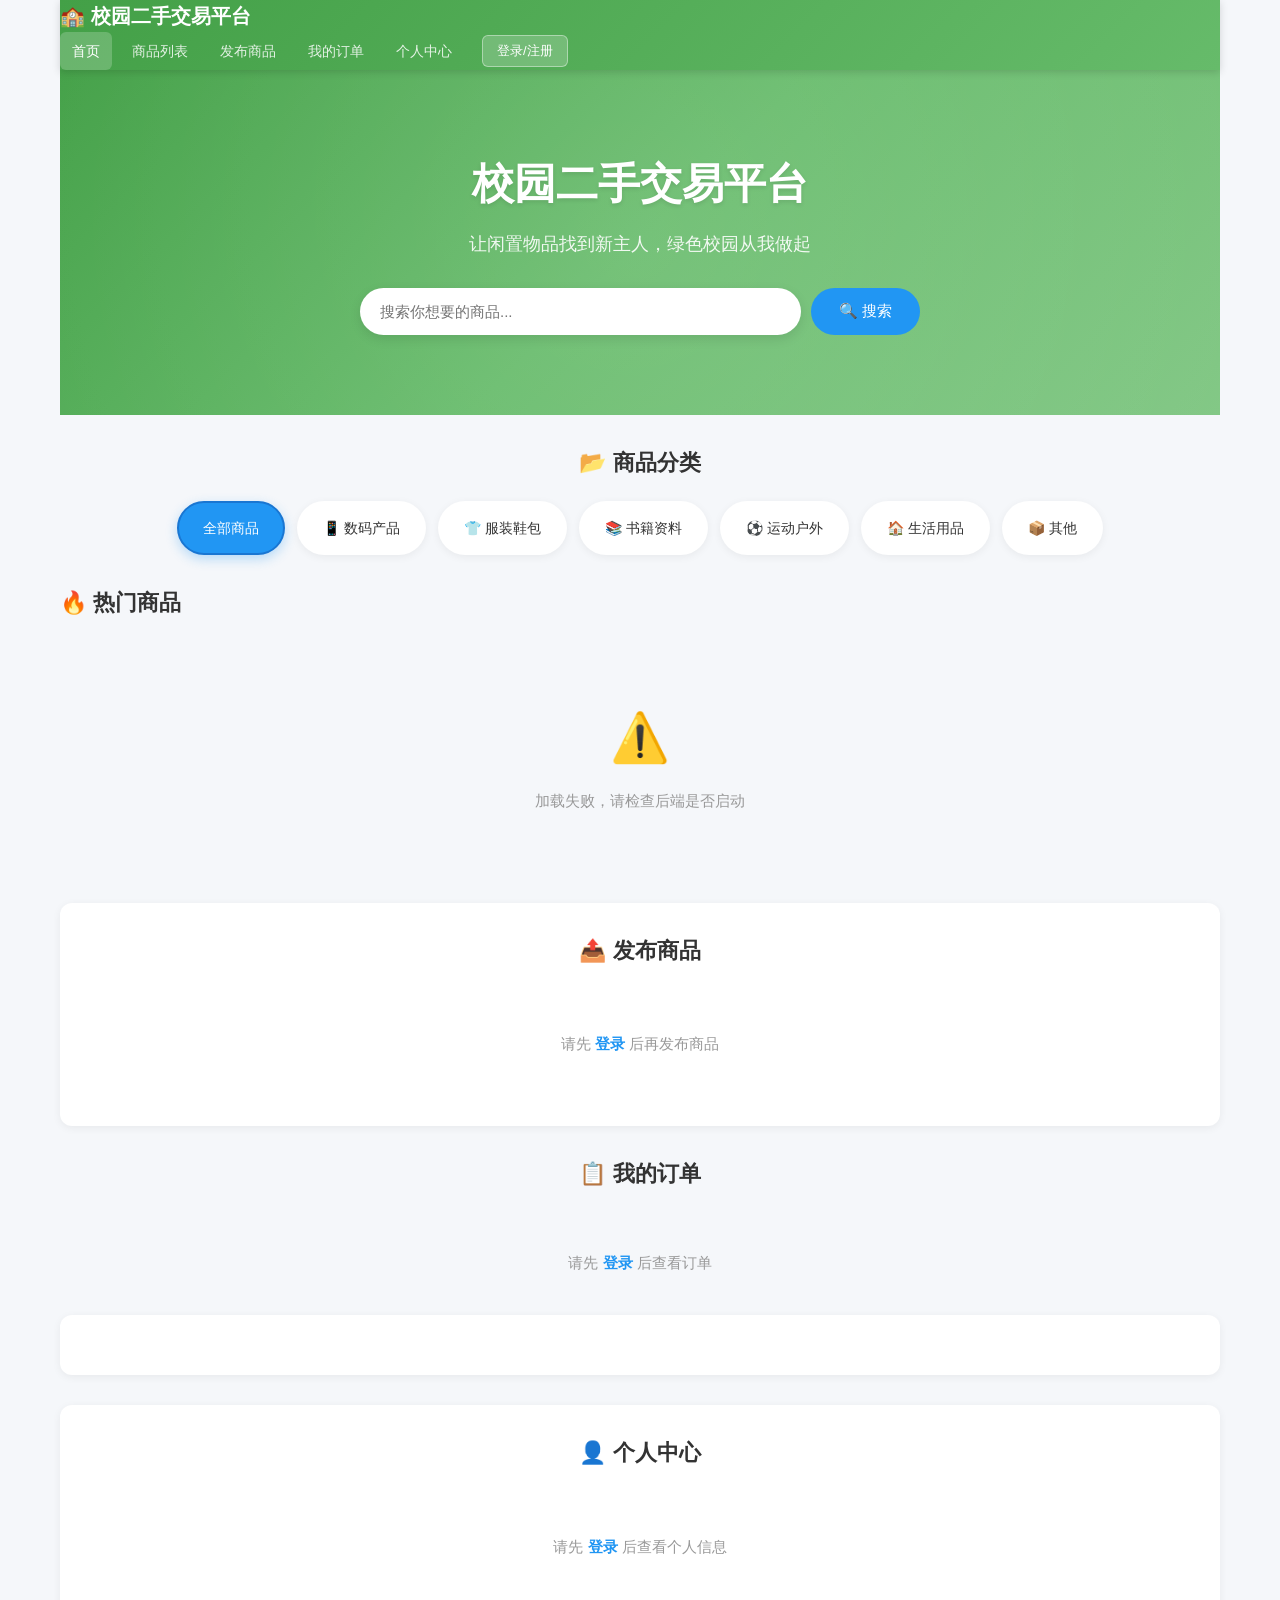
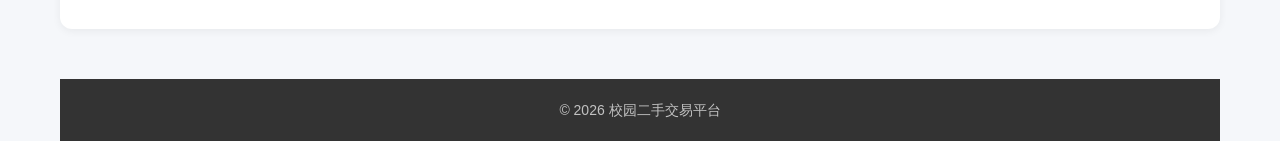
<file: frontend/index.html>
<!DOCTYPE html>
<html lang="zh-CN">
<head>
    <meta charset="UTF-8">
    <meta name="viewport" content="width=device-width, initial-scale=1.0">
    <title>校园二手交易平台</title>
    <link rel="stylesheet" href="styles.css">
</head>
<body>
    <!-- Toast 通知容器 -->
    <div id="toast-container"></div>

    <div class="container">
        <!-- 导航栏 -->
        <nav class="navbar">
            <div class="logo">🏫 校园二手交易平台</div>
            <div class="nav-links">
                <a href="#banner" class="nav-link active" data-section="banner">首页</a>
                <a href="#products" class="nav-link" data-section="products">商品列表</a>
                <a href="#publish" class="nav-link" data-section="publish">发布商品</a>
                <a href="#orders" class="nav-link" data-section="orders">我的订单</a>
                <a href="#profile" class="nav-link" data-section="profile">个人中心</a>
                <div class="nav-user-area">
                    <span id="nav-username" class="nav-username" style="display:none;"></span>
                    <button id="login-btn" class="btn btn-nav">登录/注册</button>
                    <button id="logout-btn" class="btn btn-nav btn-logout" style="display:none;">退出</button>
                </div>
            </div>
        </nav>

        <!-- 登录/注册模态框 -->
        <div id="login-modal" class="modal">
            <div class="modal-content">
                <span class="close">&times;</span>
                <h2>👤 用户登录</h2>
                <form id="login-form">
                    <div class="form-group">
                        <label for="username">用户名</label>
                        <input type="text" id="username" placeholder="请输入用户名" required>
                    </div>
                    <div class="form-group">
                        <label for="password">密码</label>
                        <input type="password" id="password" placeholder="请输入密码" required>
                    </div>
                    <button type="submit" class="btn btn-primary btn-block">登 录</button>
                    <p class="switch-form">还没有账号？<a href="#" id="switch-to-register">立即注册</a></p>
                </form>
            </div>
        </div>

        <div id="register-modal" class="modal">
            <div class="modal-content">
                <span class="close">&times;</span>
                <h2>📝 用户注册</h2>
                <form id="register-form">
                    <div class="form-group">
                        <label for="reg-username">用户名</label>
                        <input type="text" id="reg-username" placeholder="请输入用户名" required>
                    </div>
                    <div class="form-group">
                        <label for="reg-password">密码</label>
                        <input type="password" id="reg-password" placeholder="至少6位密码" required>
                    </div>
                    <div class="form-group">
                        <label for="reg-phone">手机号</label>
                        <input type="tel" id="reg-phone" placeholder="请输入手机号" required>
                    </div>
                    <div class="form-group">
                        <label for="reg-role">角色</label>
                        <select id="reg-role">
                            <option value="buyer">买家</option>
                            <option value="seller">卖家</option>
                        </select>
                    </div>
                    <button type="submit" class="btn btn-primary btn-block">注 册</button>
                    <p class="switch-form">已有账号？<a href="#" id="switch-to-login">立即登录</a></p>
                </form>
            </div>
        </div>

        <!-- 商品详情弹窗 -->
        <div id="detail-modal" class="modal">
            <div class="modal-content modal-large">
                <span class="close">&times;</span>
                <div id="detail-body" class="detail-body">
                    <!-- 动态填充 -->
                </div>
            </div>
        </div>

        <!-- 购买确认弹窗 -->
        <div id="purchase-modal" class="modal">
            <div class="modal-content">
                <span class="close">&times;</span>
                <h2>🛒 确认购买</h2>
                <div id="purchase-body">
                    <!-- 动态填充 -->
                </div>
            </div>
        </div>

        <!-- 评价弹窗 -->
        <div id="review-modal" class="modal">
            <div class="modal-content">
                <span class="close">&times;</span>
                <h2>⭐ 评价订单</h2>
                <form id="review-form">
                    <input type="hidden" id="review-order-id">
                    <input type="hidden" id="review-seller-id">
                    <div class="form-group">
                        <label>评分</label>
                        <div class="star-rating" id="star-rating">
                            <span class="star" data-value="1">★</span>
                            <span class="star" data-value="2">★</span>
                            <span class="star" data-value="3">★</span>
                            <span class="star" data-value="4">★</span>
                            <span class="star" data-value="5">★</span>
                        </div>
                        <input type="hidden" id="review-rating" value="5">
                    </div>
                    <div class="form-group">
                        <label for="review-content">评价内容</label>
                        <textarea id="review-content" rows="3" placeholder="请输入评价内容..." required></textarea>
                    </div>
                    <button type="submit" class="btn btn-primary btn-block">提交评价</button>
                </form>
            </div>
        </div>

        <!-- 首页轮播 -->
        <div id="banner" class="banner">
            <div class="banner-content">
                <h1>校园二手交易平台</h1>
                <p>让闲置物品找到新主人，绿色校园从我做起</p>
                <div class="search-box">
                    <input type="text" id="search-input" placeholder="搜索你想要的商品...">
                    <button id="search-btn" class="btn btn-primary">🔍 搜索</button>
                </div>
            </div>
        </div>

        <!-- 商品分类 -->
        <div class="categories">
            <h2>📂 商品分类</h2>
            <div class="category-list">
                <div class="category-item active" data-category-id="0">全部商品</div>
                <div class="category-item" data-category-id="1">📱 数码产品</div>
                <div class="category-item" data-category-id="2">👕 服装鞋包</div>
                <div class="category-item" data-category-id="3">📚 书籍资料</div>
                <div class="category-item" data-category-id="4">⚽ 运动户外</div>
                <div class="category-item" data-category-id="5">🏠 生活用品</div>
                <div class="category-item" data-category-id="6">📦 其他</div>
            </div>
        </div>

        <!-- 商品列表 -->
        <div id="products" class="products">
            <div class="section-header">
                <h2>🔥 热门商品</h2>
                <span id="product-count" class="product-count"></span>
            </div>
            <div class="product-list" id="product-list">
                <div class="loading-spinner" id="product-loading">
                    <div class="spinner"></div>
                    <p>加载中...</p>
                </div>
            </div>
        </div>

        <!-- 发布商品 -->
        <div id="publish" class="publish">
            <h2>📤 发布商品</h2>
            <div id="publish-login-hint" class="login-hint" style="display:none;">
                <p>请先 <a href="#" id="publish-login-link">登录</a> 后再发布商品</p>
            </div>
            <form id="publish-form">
                <div class="form-group">
                    <label for="product-name">商品名称</label>
                    <input type="text" id="product-name" placeholder="请输入商品名称" required>
                </div>
                <div class="form-group">
                    <label for="product-category">分类</label>
                    <select id="product-category">
                        <option value="1">📱 数码产品</option>
                        <option value="2">👕 服装鞋包</option>
                        <option value="3">📚 书籍资料</option>
                        <option value="4">⚽ 运动户外</option>
                        <option value="5">🏠 生活用品</option>
                        <option value="6">📦 其他</option>
                    </select>
                </div>
                <div class="form-group">
                    <label for="product-price">价格（元）</label>
                    <input type="number" id="product-price" step="0.01" min="0.01" placeholder="请输入价格" required>
                </div>
                <div class="form-group">
                    <label for="product-stock">库存数量</label>
                    <input type="number" id="product-stock" min="1" placeholder="请输入库存" required>
                </div>
                <div class="form-group">
                    <label for="product-description">商品描述</label>
                    <textarea id="product-description" rows="4" placeholder="请详细描述商品的新旧程度、功能状况等..." required></textarea>
                </div>
                <button type="submit" class="btn btn-primary btn-block">🚀 发布商品</button>
            </form>
        </div>

        <!-- 我的订单 -->
        <div id="orders" class="orders">
            <h2>📋 我的订单</h2>
            <div id="orders-login-hint" class="login-hint" style="display:none;">
                <p>请先 <a href="#" id="orders-login-link">登录</a> 后查看订单</p>
            </div>
            <div class="order-list" id="order-list">
                <!-- 订单将通过JavaScript动态添加 -->
            </div>
        </div>

        <!-- 个人中心 -->
        <div id="profile" class="profile">
            <h2>👤 个人中心</h2>
            <div id="profile-login-hint" class="login-hint" style="display:none;">
                <p>请先 <a href="#" id="profile-login-link">登录</a> 后查看个人信息</p>
            </div>
            <div class="profile-info" id="profile-info">
                <!-- 个人信息将通过JavaScript动态添加 -->
            </div>
        </div>

        <!-- 页脚 -->
        <footer class="footer">
            <p>© 2026 校园二手交易平台</p>
        </footer>
    </div>

    <script src="api.js"></script>
    <script src="script.js"></script>
</body>
</html>
</file>
<file: frontend/styles.css>
/* ==================== 全局样式 ==================== */
* {
    margin: 0;
    padding: 0;
    box-sizing: border-box;
}

body {
    font-family: -apple-system, BlinkMacSystemFont, 'Segoe UI', 'PingFang SC', 'Microsoft YaHei', sans-serif;
    line-height: 1.6;
    color: #333;
    background-color: #f5f7fa;
}

.container {
    max-width: 1200px;
    margin: 0 auto;
    padding: 0 20px;
}

/* ==================== Toast 通知系统 ==================== */
#toast-container {
    position: fixed;
    top: 80px;
    right: 20px;
    z-index: 9999;
    display: flex;
    flex-direction: column;
    gap: 10px;
}

.toast {
    display: flex;
    align-items: center;
    gap: 10px;
    padding: 12px 20px;
    border-radius: 8px;
    color: white;
    font-size: 14px;
    box-shadow: 0 4px 12px rgba(0,0,0,0.15);
    transform: translateX(120%);
    transition: transform 0.3s ease;
    max-width: 360px;
    word-break: break-word;
}

.toast.show {
    transform: translateX(0);
}

.toast-success { background-color: #4CAF50; }
.toast-error { background-color: #f44336; }
.toast-info { background-color: #2196F3; }
.toast-warning { background-color: #ff9800; }

/* ==================== 导航栏 ==================== */
.navbar {
    background: linear-gradient(135deg, #43a047, #66bb6a);
    color: white;
    padding: 0;
    position: sticky;
    top: 0;
    z-index: 1000;
    box-shadow: 0 2px 8px rgba(0,0,0,0.15);
}

.navbar .container {
    display: flex;
    justify-content: space-between;
    align-items: center;
    height: 60px;
}

.logo {
    font-size: 20px;
    font-weight: bold;
    white-space: nowrap;
}

.nav-links {
    display: flex;
    gap: 8px;
    align-items: center;
}

.nav-link {
    color: rgba(255,255,255,0.85);
    text-decoration: none;
    font-size: 14px;
    padding: 8px 12px;
    border-radius: 6px;
    transition: all 0.3s ease;
}

.nav-link:hover,
.nav-link.active {
    color: white;
    background-color: rgba(255,255,255,0.2);
}

.nav-user-area {
    display: flex;
    align-items: center;
    gap: 10px;
    margin-left: 10px;
}

.nav-username {
    font-size: 14px;
    color: white;
    white-space: nowrap;
}

/* ==================== 按钮系统 ==================== */
.btn {
    padding: 8px 16px;
    border: none;
    border-radius: 6px;
    cursor: pointer;
    font-size: 14px;
    transition: all 0.2s ease;
    display: inline-flex;
    align-items: center;
    justify-content: center;
    gap: 4px;
    white-space: nowrap;
}

.btn:hover { transform: translateY(-1px); box-shadow: 0 2px 8px rgba(0,0,0,0.15); }
.btn:active { transform: translateY(0); }

.btn-primary { background-color: #2196F3; color: white; }
.btn-primary:hover { background-color: #1976D2; }

.btn-secondary { background-color: #e0e0e0; color: #333; }
.btn-secondary:hover { background-color: #d0d0d0; }

.btn-danger { background-color: #f44336; color: white; }
.btn-danger:hover { background-color: #d32f2f; }

.btn-warning { background-color: #ff9800; color: white; }
.btn-warning:hover { background-color: #f57c00; }

.btn-nav {
    background-color: rgba(255,255,255,0.2);
    color: white;
    border: 1px solid rgba(255,255,255,0.4);
    font-size: 13px;
    padding: 6px 14px;
}
.btn-nav:hover { background-color: rgba(255,255,255,0.3); box-shadow: none; }

.btn-logout {
    background-color: rgba(244,67,54,0.8);
    border-color: rgba(244,67,54,0.6);
}

.btn-block { display: flex; width: 100%; }
.btn-lg { padding: 12px 24px; font-size: 16px; }
.btn-sm { padding: 5px 12px; font-size: 12px; }
.btn-disabled { background-color: #e0e0e0; color: #999; cursor: not-allowed; }
.btn-disabled:hover { transform: none; box-shadow: none; }

.btn-detail {
    background-color: #f5f5f5;
    color: #333;
    border: 1px solid #ddd;
}

/* ==================== 模态框 ==================== */
.modal {
    display: none;
    position: fixed;
    z-index: 2000;
    left: 0;
    top: 0;
    width: 100%;
    height: 100%;
    overflow: auto;
    background-color: rgba(0,0,0,0.5);
    animation: fadeIn 0.2s ease;
}

@keyframes fadeIn {
    from { opacity: 0; }
    to { opacity: 1; }
}

.modal-content {
    background-color: #fff;
    margin: 10% auto;
    padding: 30px;
    border: none;
    width: 90%;
    max-width: 420px;
    border-radius: 12px;
    box-shadow: 0 8px 32px rgba(0,0,0,0.2);
    animation: slideUp 0.3s ease;
}

.modal-large {
    max-width: 700px;
}

@keyframes slideUp {
    from { transform: translateY(30px); opacity: 0; }
    to { transform: translateY(0); opacity: 1; }
}

.modal-content h2 {
    margin-bottom: 20px;
    color: #333;
    font-size: 20px;
}

.close {
    color: #999;
    float: right;
    font-size: 24px;
    font-weight: bold;
    cursor: pointer;
    width: 32px;
    height: 32px;
    display: flex;
    align-items: center;
    justify-content: center;
    border-radius: 50%;
    transition: all 0.2s;
}

.close:hover {
    color: #333;
    background-color: #f0f0f0;
}

/* ==================== 表单样式 ==================== */
.form-group {
    margin-bottom: 16px;
}

.form-group label {
    display: block;
    margin-bottom: 6px;
    font-weight: 600;
    font-size: 14px;
    color: #555;
}

.form-group input,
.form-group select,
.form-group textarea {
    width: 100%;
    padding: 10px 12px;
    border: 1px solid #ddd;
    border-radius: 8px;
    font-size: 14px;
    transition: border-color 0.2s;
    outline: none;
}

.form-group input:focus,
.form-group select:focus,
.form-group textarea:focus {
    border-color: #2196F3;
    box-shadow: 0 0 0 3px rgba(33,150,243,0.1);
}

.switch-form {
    margin-top: 12px;
    text-align: center;
    font-size: 14px;
    color: #666;
}

.switch-form a {
    color: #2196F3;
    text-decoration: none;
    font-weight: 600;
}

.switch-form a:hover {
    text-decoration: underline;
}

/* ==================== 轮播图/Banner ==================== */
.banner {
    background: linear-gradient(135deg, #43a047 0%, #66bb6a 50%, #81c784 100%);
    color: white;
    padding: 80px 0;
    text-align: center;
    margin-bottom: 30px;
    position: relative;
    overflow: hidden;
}

.banner::before {
    content: '';
    position: absolute;
    top: -50%;
    left: -50%;
    width: 200%;
    height: 200%;
    background: radial-gradient(circle, rgba(255,255,255,0.1) 0%, transparent 60%);
    animation: bannerPulse 8s ease-in-out infinite;
}

@keyframes bannerPulse {
    0%, 100% { transform: scale(1); }
    50% { transform: scale(1.1); }
}

.banner-content {
    position: relative;
    z-index: 1;
}

.banner-content h1 {
    font-size: 42px;
    margin-bottom: 12px;
    font-weight: 700;
    text-shadow: 0 2px 4px rgba(0,0,0,0.1);
}

.banner-content p {
    font-size: 18px;
    margin-bottom: 30px;
    opacity: 0.9;
}

.search-box {
    display: flex;
    justify-content: center;
    gap: 10px;
    max-width: 560px;
    margin: 0 auto;
}

.search-box input {
    flex: 1;
    padding: 14px 20px;
    border: none;
    border-radius: 50px;
    font-size: 15px;
    outline: none;
    box-shadow: 0 4px 12px rgba(0,0,0,0.1);
}

.search-box .btn {
    padding: 14px 28px;
    font-size: 15px;
    border-radius: 50px;
}

/* ==================== 商品分类 ==================== */
.categories {
    margin-bottom: 30px;
}

.categories h2 {
    text-align: center;
    margin-bottom: 20px;
    color: #333;
    font-size: 22px;
}

.category-list {
    display: flex;
    justify-content: center;
    flex-wrap: wrap;
    gap: 12px;
}

.category-item {
    background-color: white;
    padding: 14px 24px;
    border-radius: 50px;
    box-shadow: 0 2px 8px rgba(0,0,0,0.06);
    cursor: pointer;
    transition: all 0.3s ease;
    font-size: 14px;
    user-select: none;
    border: 2px solid transparent;
}

.category-item:hover {
    transform: translateY(-2px);
    box-shadow: 0 4px 12px rgba(0,0,0,0.1);
}

.category-item.active {
    background-color: #2196F3;
    color: white;
    border-color: #1976D2;
    box-shadow: 0 4px 12px rgba(33,150,243,0.3);
}

/* ==================== 商品列表 ==================== */
.products {
    margin-bottom: 30px;
}

.section-header {
    display: flex;
    justify-content: space-between;
    align-items: center;
    margin-bottom: 20px;
}

.section-header h2 {
    color: #333;
    font-size: 22px;
}

.product-count {
    font-size: 14px;
    color: #999;
}

.product-list {
    display: grid;
    grid-template-columns: repeat(auto-fill, minmax(280px, 1fr));
    gap: 20px;
    min-height: 100px;
}

.product-item {
    background-color: white;
    border-radius: 12px;
    box-shadow: 0 2px 8px rgba(0,0,0,0.06);
    overflow: hidden;
    transition: all 0.3s ease;
    cursor: pointer;
}

.product-item:hover {
    transform: translateY(-4px);
    box-shadow: 0 8px 24px rgba(0,0,0,0.12);
}

.product-image {
    width: 100%;
    height: 180px;
    background: linear-gradient(135deg, #f0f4f8, #e8ecf0);
    display: flex;
    align-items: center;
    justify-content: center;
    overflow: hidden;
}

.product-image img {
    width: 100%;
    height: 100%;
    object-fit: cover;
    transition: transform 0.3s ease;
}

.product-item:hover .product-image img {
    transform: scale(1.05);
}

.product-info {
    padding: 16px;
}

.product-name {
    font-size: 16px;
    font-weight: 600;
    margin-bottom: 8px;
    overflow: hidden;
    text-overflow: ellipsis;
    white-space: nowrap;
}

.product-price {
    font-size: 22px;
    color: #f44336;
    font-weight: 700;
    margin-bottom: 8px;
}

.product-meta {
    display: flex;
    align-items: center;
    gap: 10px;
    margin-bottom: 8px;
    font-size: 12px;
    color: #888;
}

.product-stock {
    background-color: #f5f5f5;
    padding: 2px 8px;
    border-radius: 4px;
}

.product-status {
    padding: 2px 8px;
    border-radius: 4px;
    font-size: 12px;
}

.product-status-active {
    background-color: #e8f5e9;
    color: #2e7d32;
}

.product-status-pending {
    background-color: #fff3e0;
    color: #e65100;
}

.product-description {
    font-size: 13px;
    color: #888;
    margin-bottom: 12px;
    height: 40px;
    overflow: hidden;
    line-height: 1.5;
}

.product-actions {
    display: flex;
    gap: 8px;
}

.product-actions .btn {
    flex: 1;
    font-size: 13px;
    padding: 8px;
}

/* ==================== 商品详情弹窗 ==================== */
.detail-body {
    padding: 10px 0;
}

.detail-layout {
    display: flex;
    gap: 30px;
}

.detail-image {
    width: 240px;
    height: 240px;
    background: linear-gradient(135deg, #f0f4f8, #e8ecf0);
    border-radius: 12px;
    display: flex;
    align-items: center;
    justify-content: center;
    font-size: 80px;
    flex-shrink: 0;
}

.detail-info {
    flex: 1;
}

.detail-title {
    font-size: 22px;
    margin-bottom: 12px;
    color: #333;
}

.detail-price {
    font-size: 28px;
    color: #f44336;
    font-weight: 700;
    margin-bottom: 16px;
}

.detail-meta {
    display: flex;
    gap: 20px;
    font-size: 14px;
    color: #666;
    margin-bottom: 20px;
}

.detail-desc {
    margin-bottom: 24px;
}

.detail-desc h4 {
    font-size: 15px;
    color: #555;
    margin-bottom: 8px;
}

.detail-desc p {
    font-size: 14px;
    color: #777;
    line-height: 1.8;
}

.detail-actions {
    display: flex;
    gap: 12px;
}

/* ==================== 购买弹窗 ==================== */
.purchase-info {
    padding: 10px 0;
}

.purchase-product {
    display: flex;
    align-items: center;
    gap: 16px;
    padding: 16px;
    background-color: #f9f9f9;
    border-radius: 10px;
    margin-bottom: 20px;
}

.purchase-icon {
    font-size: 40px;
}

.purchase-name {
    font-size: 16px;
    font-weight: 600;
    margin-bottom: 4px;
}

.purchase-price {
    font-size: 20px;
    color: #f44336;
    font-weight: 700;
}

.quantity-control {
    display: flex;
    align-items: center;
    gap: 12px;
}

.btn-qty {
    width: 36px;
    height: 36px;
    padding: 0;
    font-size: 18px;
    border-radius: 50%;
    background-color: #f0f0f0;
    color: #333;
    border: 1px solid #ddd;
}

.btn-qty:hover { background-color: #e0e0e0; }

.quantity-control input {
    width: 60px;
    text-align: center;
    font-size: 16px;
    font-weight: 600;
    border: 1px solid #ddd;
    border-radius: 8px;
    padding: 6px;
}

.stock-hint {
    font-size: 13px;
    color: #999;
}

.purchase-total {
    display: flex;
    justify-content: space-between;
    align-items: center;
    padding: 16px 0;
    margin: 16px 0;
    border-top: 1px solid #eee;
    font-size: 16px;
}

.total-price {
    font-size: 24px;
    color: #f44336;
    font-weight: 700;
}

.purchase-actions {
    display: flex;
    flex-direction: column;
    gap: 10px;
}

/* ==================== 星级评分 ==================== */
.star-rating {
    display: flex;
    gap: 4px;
}

.star-rating .star {
    font-size: 28px;
    color: #ddd;
    cursor: pointer;
    transition: color 0.2s;
    user-select: none;
}

.star-rating .star.active,
.star-rating .star.hover {
    color: #ffc107;
}

/* ==================== 发布商品 ==================== */
.publish {
    margin-bottom: 30px;
    background-color: white;
    padding: 30px;
    border-radius: 12px;
    box-shadow: 0 2px 8px rgba(0,0,0,0.06);
}

.publish h2 {
    text-align: center;
    margin-bottom: 24px;
    color: #333;
    font-size: 22px;
}

/* ==================== 订单列表 ==================== */
.orders {
    margin-bottom: 30px;
}

.orders h2 {
    text-align: center;
    margin-bottom: 20px;
    color: #333;
    font-size: 22px;
}

.order-list {
    background-color: white;
    border-radius: 12px;
    box-shadow: 0 2px 8px rgba(0,0,0,0.06);
    overflow: hidden;
    min-height: 60px;
}

.order-item {
    padding: 20px 24px;
    border-bottom: 1px solid #f0f0f0;
    transition: background-color 0.2s;
}

.order-item:hover {
    background-color: #fafafa;
}

.order-item:last-child {
    border-bottom: none;
}

.order-header {
    display: flex;
    justify-content: space-between;
    align-items: center;
    margin-bottom: 12px;
}

.order-id {
    font-weight: 600;
    font-size: 14px;
    color: #333;
}

.order-time {
    font-size: 12px;
    color: #999;
    margin-left: 12px;
}

.order-status {
    padding: 4px 12px;
    border-radius: 50px;
    font-size: 12px;
    font-weight: 600;
}

.status-pending { background-color: #fff3e0; color: #e65100; }
.status-paid { background-color: #e8f5e9; color: #2e7d32; }
.status-shipped { background-color: #e3f2fd; color: #1565c0; }
.status-completed { background-color: #f5f5f5; color: #757575; }
.status-cancelled { background-color: #ffebee; color: #c62828; }

.order-body {
    display: flex;
    justify-content: space-between;
    align-items: center;
    flex-wrap: wrap;
    gap: 12px;
}

.order-product-info {
    display: flex;
    gap: 20px;
    font-size: 14px;
    color: #666;
}

.order-total {
    font-size: 18px;
    color: #f44336;
    font-weight: 700;
}

.order-actions {
    display: flex;
    gap: 8px;
}

/* ==================== 个人中心 ==================== */
.profile {
    margin-bottom: 30px;
    background-color: white;
    padding: 30px;
    border-radius: 12px;
    box-shadow: 0 2px 8px rgba(0,0,0,0.06);
}

.profile h2 {
    text-align: center;
    margin-bottom: 24px;
    color: #333;
    font-size: 22px;
}

.profile-card {
    display: flex;
    gap: 30px;
    align-items: flex-start;
}

.profile-avatar {
    width: 80px;
    height: 80px;
    background: linear-gradient(135deg, #43a047, #66bb6a);
    border-radius: 50%;
    display: flex;
    align-items: center;
    justify-content: center;
    font-size: 36px;
    flex-shrink: 0;
}

.profile-details {
    flex: 1;
}

.profile-item {
    display: flex;
    justify-content: space-between;
    padding: 12px 0;
    border-bottom: 1px solid #f0f0f0;
}

.profile-item:last-child {
    border-bottom: none;
}

.profile-label {
    font-size: 14px;
    color: #888;
}

.profile-value {
    font-size: 14px;
    color: #333;
    font-weight: 500;
}

.credit-score {
    color: #4CAF50;
    font-weight: 700;
    font-size: 18px;
}

/* ==================== 未登录提示 ==================== */
.login-hint {
    text-align: center;
    padding: 40px 20px;
    color: #999;
    font-size: 15px;
}

.login-hint a {
    color: #2196F3;
    text-decoration: none;
    font-weight: 600;
}

.login-hint a:hover {
    text-decoration: underline;
}

/* ==================== 空状态 ==================== */
.empty-state {
    text-align: center;
    padding: 60px 20px;
    color: #999;
    grid-column: 1 / -1;
}

.empty-icon {
    font-size: 48px;
    display: block;
    margin-bottom: 12px;
}

.empty-state p {
    font-size: 15px;
}

/* ==================== 加载动画 ==================== */
.loading-spinner {
    text-align: center;
    padding: 40px 20px;
    grid-column: 1 / -1;
}

.spinner {
    width: 36px;
    height: 36px;
    border: 3px solid #e0e0e0;
    border-top-color: #2196F3;
    border-radius: 50%;
    animation: spin 0.8s linear infinite;
    margin: 0 auto 12px;
}

@keyframes spin {
    to { transform: rotate(360deg); }
}

.loading-spinner p {
    color: #999;
    font-size: 14px;
}

/* ==================== 页脚 ==================== */
.footer {
    background-color: #333;
    color: rgba(255,255,255,0.7);
    text-align: center;
    padding: 20px 0;
    margin-top: 50px;
    font-size: 14px;
}

/* ==================== 响应式设计 ==================== */
@media (max-width: 768px) {
    .navbar .container {
        flex-direction: column;
        height: auto;
        padding: 10px 0;
        gap: 8px;
    }

    .nav-links {
        flex-wrap: wrap;
        justify-content: center;
        gap: 4px;
    }

    .nav-link {
        font-size: 12px;
        padding: 6px 8px;
    }

    .banner-content h1 {
        font-size: 28px;
    }

    .banner-content p {
        font-size: 15px;
    }

    .search-box {
        flex-direction: column;
        padding: 0 20px;
    }

    .search-box input {
        border-radius: 8px;
    }

    .search-box .btn {
        border-radius: 8px;
    }

    .category-list {
        gap: 8px;
    }

    .category-item {
        padding: 10px 16px;
        font-size: 13px;
    }

    .product-list {
        grid-template-columns: repeat(auto-fill, minmax(240px, 1fr));
    }

    .detail-layout {
        flex-direction: column;
    }

    .detail-image {
        width: 100%;
        height: 180px;
    }

    .profile-card {
        flex-direction: column;
        align-items: center;
    }

    .order-body {
        flex-direction: column;
        align-items: flex-start;
    }

    .order-actions {
        width: 100%;
    }

    .order-actions .btn {
        flex: 1;
    }
}

@media (max-width: 480px) {
    .product-list {
        grid-template-columns: 1fr;
    }

    .modal-content {
        margin: 5% auto;
        padding: 20px;
        width: 95%;
    }

    .modal-large {
        max-width: 100%;
    }
}
</file>
